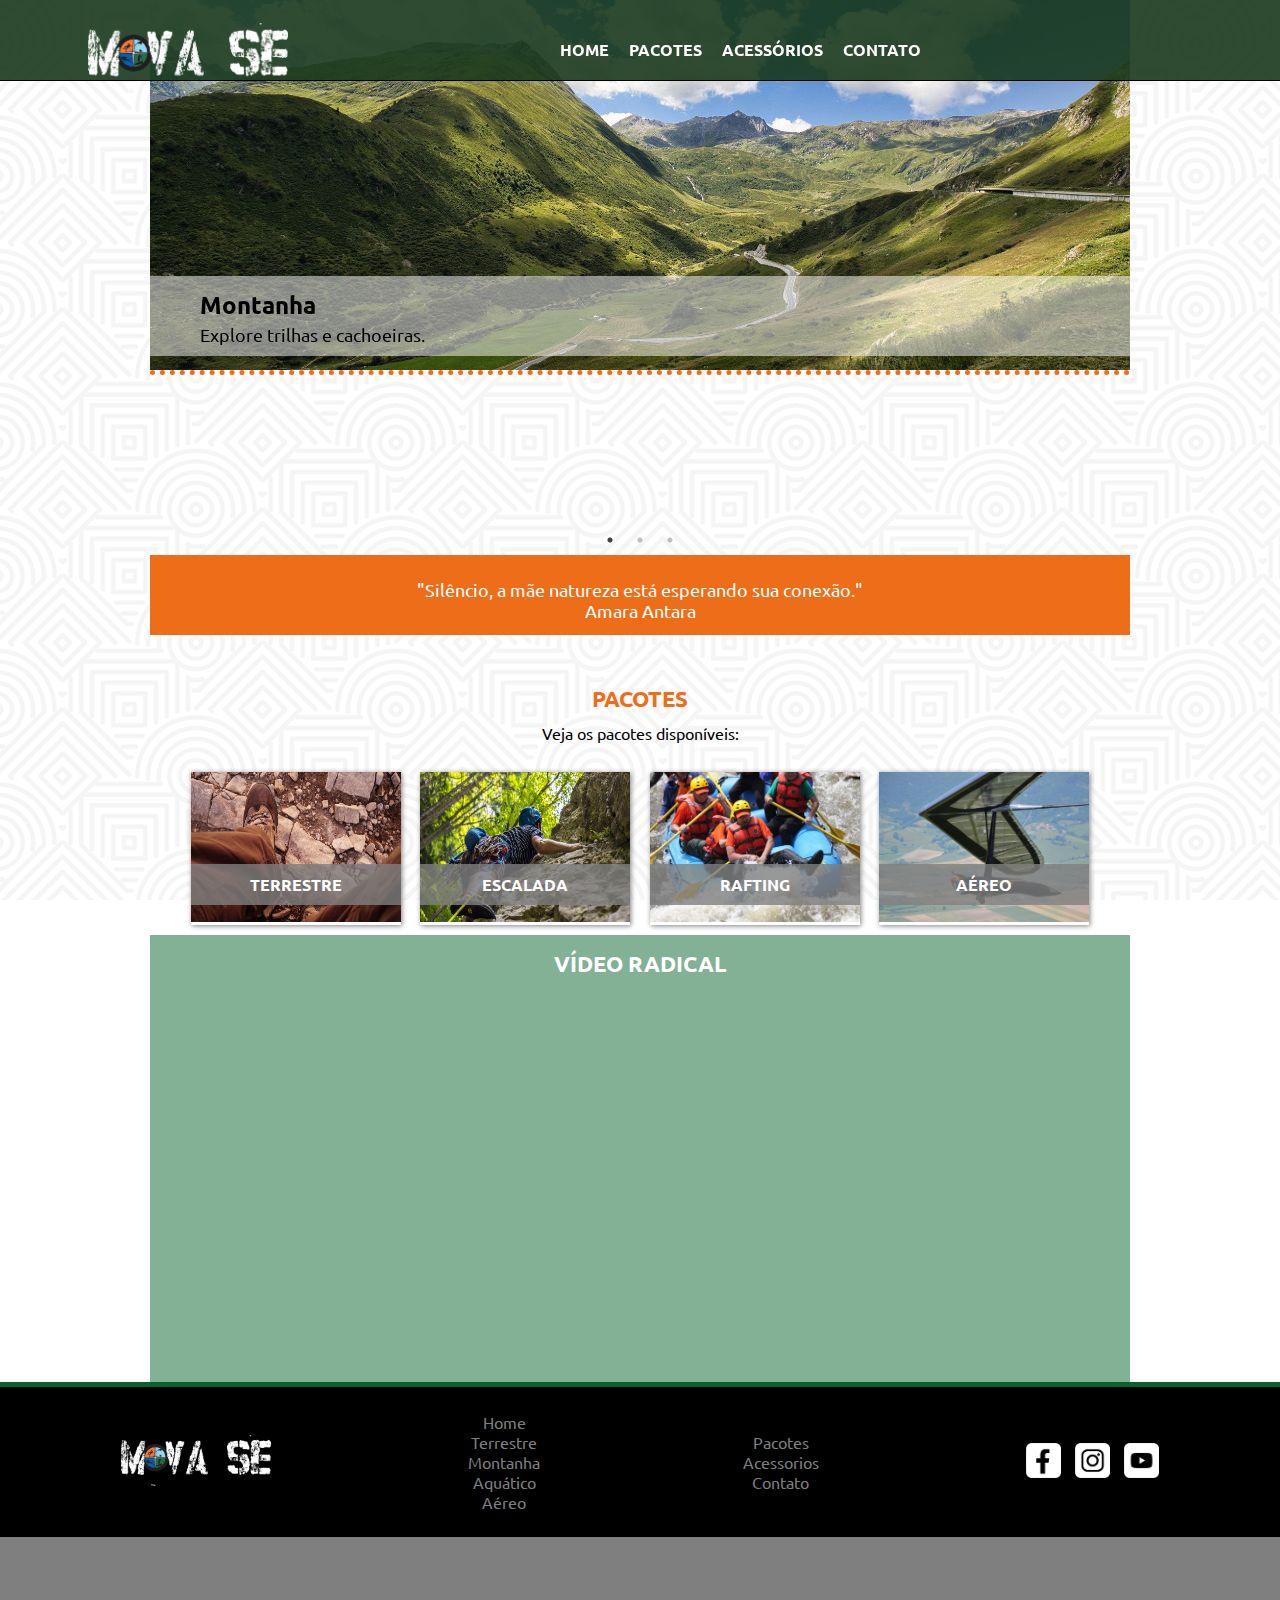
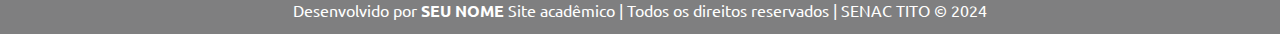
<file: index.html>
<!DOCTYPE html>
<html lang="pt-br">

<head>
    <meta charset="UTF-8">
    <meta http-equiv="X-UA-Compatible" content="IE=edge">
    
    <meta name="viewport" content="width=device-width, initial-scale=1.0">
    <title>Mova-se [Página principal]</title>
    <meta name="description"
        content="O mova-se é um site educacional, com a proposta de fazer reservas e pacotes de viagens com esportes radicais.">

        <link rel="stylesheet" href="./slick/slick.css">
        <link rel="stylesheet" href="./slick/slick-theme.css">
        <link rel="stylesheet" href="css/estilo.css">



    <link rel="preconnect" href="https://fonts.googleapis.com">
    <link rel="preconnect" href="https://fonts.gstatic.com" crossorigin>
    <link
        href="https://fonts.googleapis.com/css2?family=Ubuntu:ital,wght@0,300;0,400;0,500;0,700;1,300;1,400;1,500;1,700&display=swap"
        rel="stylesheet">
    <link href="https://fonts.googleapis.com/css2?family=Material+Symbols+Outlined" rel="stylesheet" />


</head>

<body>
    <header id="topo">
        <div>
            <h1>
                <a href="index.html"><img src="imagem/logo.png" alt="Logotipo"></a>
            </h1>
            <span id="iconMenu" class="material-symbols-outlined">
                menu
                </span>
            <nav id="itens">
                <a href="index.html" tabindex="1">Home</a>
                <!--tabindex é utilizado para a acessibilidade-->
                <a href="pacotes.html" tabindex="2">Pacotes</a>
                <a href="acessorios.html" tabindex="3">Acessórios</a>
                <a href="contato.html" tabindex="4">Contato</a>
            </nav>
        </div>
    </header>

    <main class="conteudo">   
        <article class="cont-home">
            <div class="destaque" id="destaque">
                <div class="cont-destaque">
                    <img src="imagem/montanha.jpg" alt="Imagem: Vale com montanhas">
                    <div class="text-destaque">
                        <h2>Montanha</h2>
                        <p>Explore trilhas e cachoeiras.</p>
                    </div>
                </div>
                <div class="cont-destaque">
                    <img src="imagem/arvores.jpg" alt="Imagem: Bosque de árvores">
                    <div class="text-destaque">
                        <h2>Terrestre</h2>
                        <p>Explore trilhas e cachoeiras.</p>
                    </div>
                </div>
                <div class="cont-destaque">
                    <img src="imagem/paisagem.jpg" alt="Imagem: Vale com montanhas e rios">
                    <div class="text-destaque">
                        <h2>Aquático</h2>
                        <p>Explore rios e cachoeiras.</p>
                    </div>
                </div>
            </div>
        </article>

        <aside id="frase">
            <p>
                "Silêncio, a mãe natureza está esperando sua conexão."<br>Amara Antara
            </p>
        </aside>

        <article class="card">
            <h2 class="titulo">Pacotes</h2>
            <p>Veja os pacotes disponíveis:</p>
            <div class="card-conteudo">
                <figure>
                    <a href="#"><img src="imagem/capa-terrestre.jpg" alt="Terrestre"></a>
                    <figcaption>terrestre</figcaption>
                </figure>
                <figure>
                    <a href="#"><img src="imagem/escalada.jpg" alt="Escalada"></a>
                    <figcaption>escalada</figcaption>
                </figure>
                <figure>
                    <a href="#"><img src="imagem/rafting.jpg" alt="rafting"></a>
                    <figcaption>rafting</figcaption>
                </figure>
                <figure>
                    <a href="#"><img src="imagem/asa-delta.jpg" alt="aéreo"></a>
                    <figcaption>aéreo</figcaption>
                </figure>
            </div>
        </article>

        <article>
            <div id="video">
                <h2 class="titulo" id="titulo-video">Vídeo Radical</h2>
                <iframe width="100%" height="350" src="https://www.youtube.com/embed/LPO5BZnzuIs"
                    title="YouTube video player" frameborder="0"
                    allow="accelerometer; autoplay; clipboard-write; encrypted-media; gyroscope; picture-in-picture; web-share"
                    allowfullscreen></iframe>
            </div>
        </article>
    </main>

    <footer class="rodape">
        <div class="rodape-conteudo">
            <div id="logo-rodape">
                <a href="index.html"><img src="imagem/logo.png" alt="Logotipo"></a>
            </div>
            <div class="menu-rodape">
                <ul>
                    <li><a href="index.html">Home</a></li>
                    <li><a href="#">Terrestre</a></li>
                    <li><a href="#">Montanha</a></li>
                    <li><a href="#">Aquático</a></li>
                    <li><a href="#">Aéreo</a></li>
                </ul>
            </div>
            <div class="menu-rodape">
                <ul>
                    <li><a href="pacotes.html">Pacotes</a></li>
                    <li><a href="acessorios.html">Acessorios</a></li>
                    <li><a href="contato.html">Contato</a></li>
                </ul>
            </div>
            <div class="redes">
                <aside>
                    <img src="imagem/facebook.png" alt="Logo do Facebook">
                    <img src="imagem/insta.png" alt="Logo do Instagram">
                    <img src="imagem/youtube.png" alt="Logo do Youtube">
                </aside>
            </div>
        </div>
        <div class="assinatura">
            <p>Desenvolvido por <b>SEU NOME</b> Site acadêmico |
                Todos os direitos reservados |
                SENAC TITO &copy; 2024</p>

        </div>

    </footer>

    <script src="./js/jquery.js"></script>
    <script src="./slick/slick.min.js"></script>
    <script src="./js/script.js"></script>
</body>

</html>
</file>
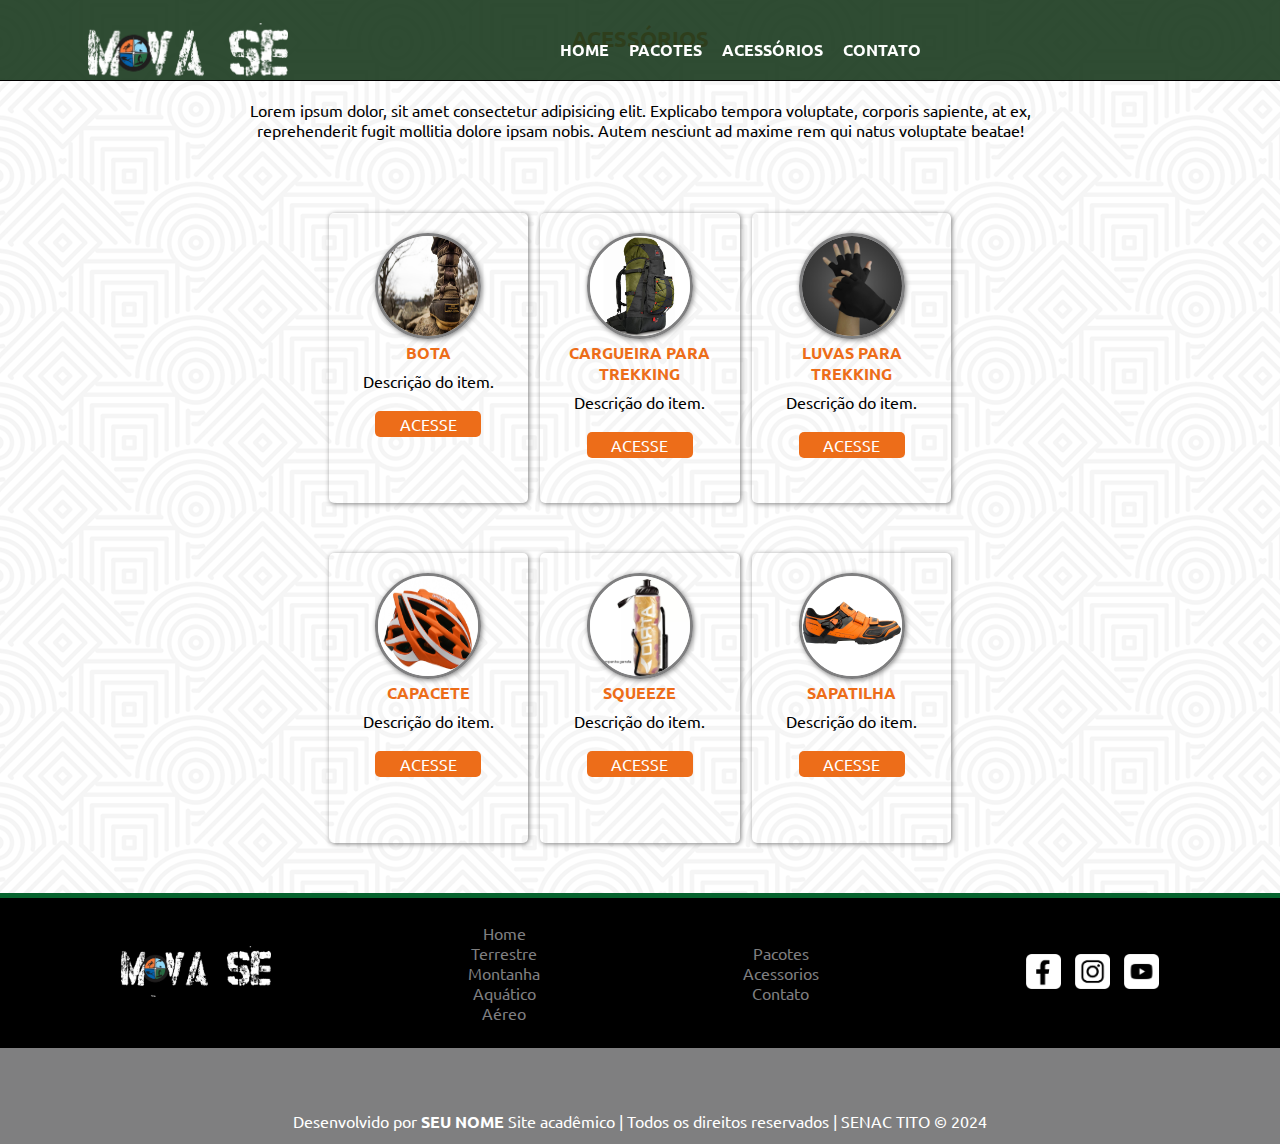
<file: acessorios.html>
<!DOCTYPE html>
<html lang="pt-br">

<head>
    <meta charset="UTF-8">
    <meta http-equiv="X-UA-Compatible" content="IE=edge">
    <meta name="viewport" content="width=device-width, initial-scale=1.0">
    <title>Mova- se [Página principal]</title>
    <meta name="description" content="O mova-se é um site educacional, 
    com a proposta de fazer reservas e pacotes de viagens 
    com esportes radicais.">
   
    <link rel="stylesheet" href="./slick/slick.css">
        <link rel="stylesheet" href="./slick/slick-theme.css">
    <link rel="stylesheet" href="css/estilo.css">





    <link rel="preconnect" href="https://fonts.googleapis.com">
<link rel="preconnect" href="https://fonts.gstatic.com" crossorigin>
<link href="https://fonts.googleapis.com/css2?family=Ubuntu:wght@300&display=swap" rel="stylesheet">
<link href="https://fonts.googleapis.com/css2?family=Material+Symbols+Outlined" rel="stylesheet" />

</head>

<body>
    <header id="topo">
        <div>
            <h1>
                <a href="index.html"><img src="imagem/logo.png" alt="Logotipo"></a>
            </h1>
            <span id="iconMenu" class="material-symbols-outlined">
                menu
                </span>
            <nav id="itens">
                <a href="index.html" tabindex="1">Home</a>
                <!--tabindex é utilizado para a acessibilidade-->
                <a href="pacotes.html" tabindex="2">Pacotes</a>
                <a href="acessorios.html" tabindex="3">Acessórios</a>
                <a href="contato.html" tabindex="4">Contato</a>
            </nav>
        </div>
    </header>


    <main class="conteudo">
        <div class="conteudo-info">
            <article>
                <h2 class="titulo">Acessórios</h2>
                <p>Lorem ipsum dolor, sit amet consectetur adipisicing elit.
                    Explicabo tempora voluptate, corporis sapiente, at ex,
                    reprehenderit fugit mollitia dolore ipsam nobis. Autem
                    nesciunt ad maxime rem qui natus voluptate beatae!</p>
                <div class="acessorios">
                    <div class="produtos">
                        <div class="img-produto">
                            <img src="imagem/bota.jpg" alt="produto bota">
                        </div>
                        <h4>BOTA</h4>
                        <p>Descrição do item.</p>
                        <div class="acesse">Acesse</div>

                    </div>
                    <div class="produtos">
                        <div class="img-produto">
                            <img src="imagem/mochila.jpg" alt="Mochila">
                        </div>
                        <h4>Cargueira para trekking</h4>
                        <p>Descrição do item.</p>
                        <div class="acesse">Acesse</div>

                    </div>
                    <div class="produtos">
                        <div class="img-produto">
                            <img src="imagem/luvas.jpg" alt="luvas">
                        </div>
                        <h4>Luvas para trekking</h4>
                        <p>Descrição do item.</p>
                        <div class="acesse">Acesse</div>
                    </div>
                </div>
                <div class="acessorios">
                    <div class="produtos">
                        <div class="img-produto">
                            <img src="imagem/capacete.jpg" alt="capacete">
                        </div>
                        <h4>Capacete</h4>
                        <p>Descrição do item.</p>
                        <div class="acesse">Acesse</div>

                    </div>
                    <div class="produtos">
                        <div class="img-produto">
                            <img src="imagem/squeeze.jpg" alt="Squeeze">
                        </div>
                        <h4>Squeeze</h4>
                        <p>Descrição do item.</p>
                        <div class="acesse">Acesse</div>

                    </div>
                    <div class="produtos">
                        <div class="img-produto">
                            <img src="imagem/sapatilha-escalada.jpg" alt="sapatilha de escalada">
                        </div>
                        <h4>Sapatilha</h4>
                        <p>Descrição do item.</p>
                        <div class="acesse">Acesse</div>

                    </div>


                </div>




            </article>

        </div>


    </main>
    <footer class="rodape">
        <div class="rodape-conteudo">
            <div id="logo-rodape">
                <a href="index.html"><img src="imagem/logo.png" alt="Logotipo"></a>
            </div>
            <div class="menu-rodape">
                <ul>
                    <li><a href="index.html">Home</a></li>
                    <li><a href="#">Terrestre</a></li>
                    <li><a href="#">Montanha</a></li>
                    <li><a href="#">Aquático</a></li>
                    <li><a href="#">Aéreo</a></li>
                </ul>
            </div>
            <div class="menu-rodape">
                <ul>
                    <li><a href="pacotes.html">Pacotes</a></li>
                    <li><a href="acessorios.html">Acessorios</a></li>
                    <li><a href="contato.html">Contato</a></li>
                </ul>
            </div>
            <div class="redes">
                <aside>
                    <img src="imagem/facebook.png" alt="Logo do Facebook">
                    <img src="imagem/insta.png" alt="Logo do Instagram">
                    <img src="imagem/youtube.png" alt="Logo do Youtube">
                </aside>
            </div>
        </div>
        <div class="assinatura">
            <p>Desenvolvido por <b>SEU NOME</b> Site acadêmico |
                Todos os direitos reservados |
                SENAC TITO &copy; 2024</p>

        </div>

    </footer>
    <script src="./js/jquery.js"></script>
    <script src="./slick/slick.min.js"></script>
    <script src="./js/script.js"></script>
</body>

</html>
</file>
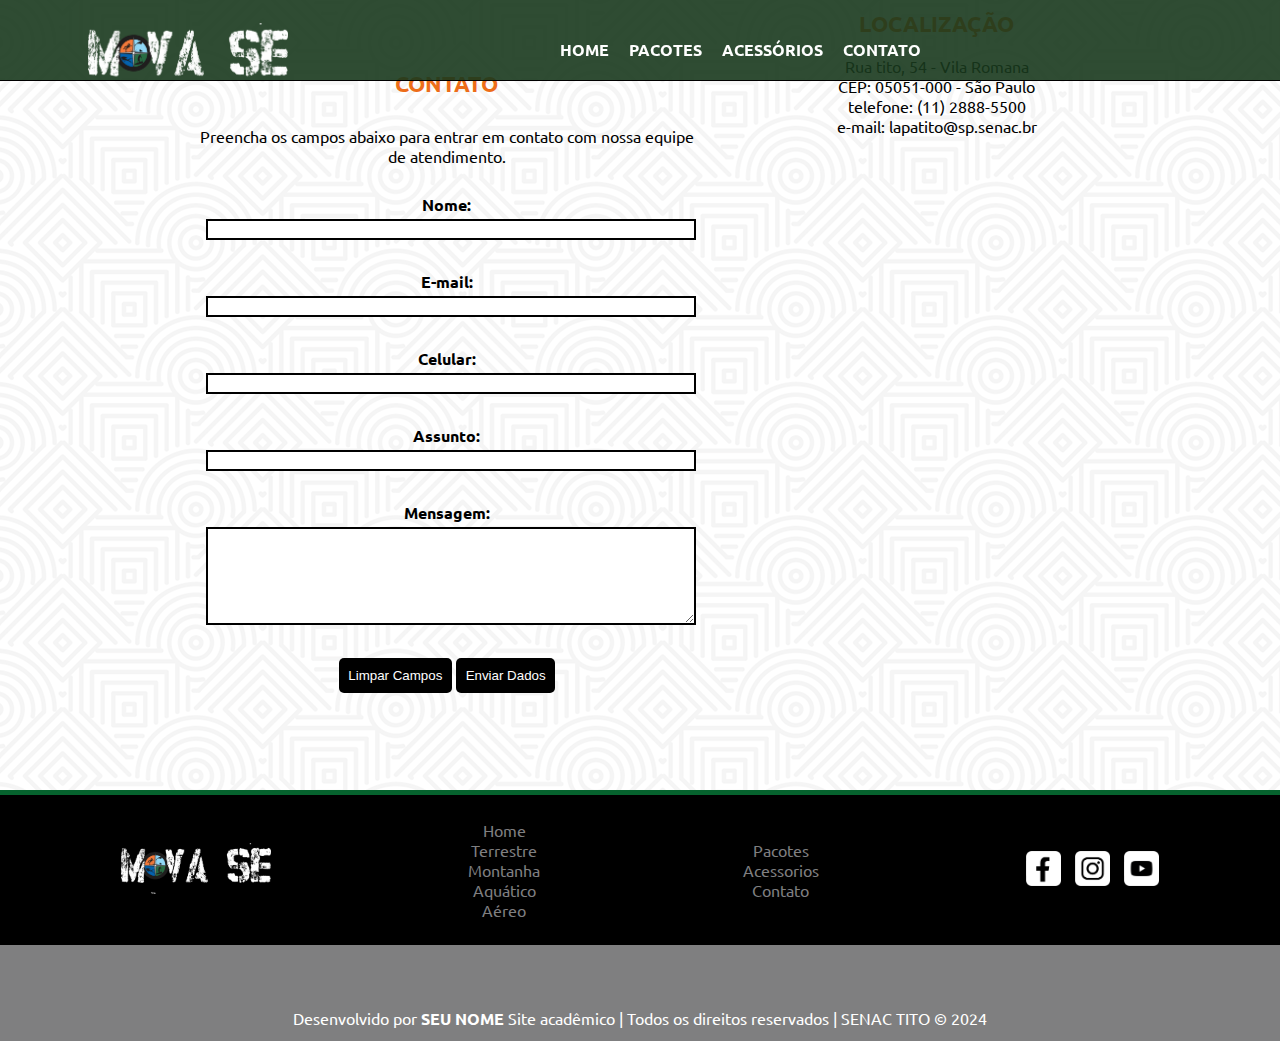
<file: contato.html>
<!DOCTYPE html>
<html lang="pt-br">

<head>
    <meta charset="UTF-8">
    <meta http-equiv="X-UA-Compatible" content="IE=edge">
    <meta name="viewport" content="width=device-width, initial-scale=1.0">
    <title>Mova- se [Página principal]</title>
    <meta name="description" content="O mova-se é um site educacional, 
    com a proposta de fazer reservas e pacotes de viagens 
    com esportes radicais.">

    <link rel="stylesheet" href="./slick/slick.css">
    <link rel="stylesheet" href="./slick/slick-theme.css">
    <link rel="stylesheet" href="css/estilo.css">

    <link rel="preconnect" href="https://fonts.googleapis.com">
<link rel="preconnect" href="https://fonts.gstatic.com" crossorigin>
<link href="https://fonts.googleapis.com/css2?family=Ubuntu:wght@300&display=swap" rel="stylesheet">
<link href="https://fonts.googleapis.com/css2?family=Material+Symbols+Outlined" rel="stylesheet" />


</head>

<body>
    <header id="topo">
        <div>
            <h1>
                <a href="index.html"><img src="imagem/logo.png" alt="Logotipo"></a>
            </h1>
            <span id="iconMenu" class="material-symbols-outlined" >
                menu
                </span>
            <nav id="itens">
                <a href="index.html" tabindex="1">Home</a>
                <!--tabindex é utilizado para a acessibilidade-->
                <a href="pacotes.html" tabindex="2">Pacotes</a>
                <a href="acessorios.html" tabindex="3">Acessórios</a>
                <a href="contato.html" tabindex="4">Contato</a>
            </nav>
        </div>
    </header>


    <main class="conteudo">
        <div class="conteudo-info" id="conteudo-contato">
            <article class="cont-contato">
                <div class="formulario">
                    <h2 class="titulo">Contato</h2>
                    <p>Preencha os campos abaixo para entrar em
                        contato com nossa equipe de atendimento.</p>
                    <form action="" id="form-contato" method="post">
                        <p>
                            <label for="nome">Nome:</label>
                            <input tabindex="5" required type="text" id="nome" name="nome">
                        </p>
                        <p>
                            <label for="email">E-mail:</label>
                            <input tabindex="6" required type="email" id="email" name="email">
                        </p>
                        <p>
                            <label for="telefone">Celular:</label>
                            <input tabindex="7" required type="tel" id="telefone" name="telefone">
                        </p>
                        <p>
                            <label for="assunto">Assunto:</label>
                            <input tabindex="8" required type="text" id="assunto" name="assunto">
                        </p>
                        <p>
                            <label for="mensagem">Mensagem:</label>
                            <textarea tabindex="9" name="mensagem" id="mensagem" cols="30" rows="6"></textarea>
                        </p>
                        <p>
                            <button tabindex="10" id="limpar" type="reset" name="limpar">Limpar Campos</button>
                            <button tabindex="11" id="enviar" name="enviar">Enviar Dados</button>
                        </p>
                    </form>
                </div>
            </article>
            <article class="cont-contato" id="localizacao-end"> <!--acrescentar o id-->
                <div class="localizacao">
                    <h2 class="titulo">Localização</h2>
                    <p>Rua tito, 54 - Vila Romana<br>CEP: 05051-000 - São Paulo
                    <br>telefone: (11) 2888-5500
                    <br>e-mail: lapatito@sp.senac.br
                </p>
                <iframe src="https://www.google.com/maps/embed?pb=!1m18!1m12!1m3!1d3658.1261441208867!2d-46.697468125784106!3d-23.527964978822755!2m3!1f0!2f0!3f0!3m2!1i1024!2i768!4f13.1!3m3!1m2!1s0x94cef8768338062b%3A0xc990914f925240f4!2sR.%20Tito%2C%2054%20-%20Vila%20Romana%2C%20S%C3%A3o%20Paulo%20-%20SP%2C%2005051-000!5e0!3m2!1spt-BR!2sbr!4v1689619483974!5m2!1spt-BR!2sbr" width="400" height="350" style="border:0;" allowfullscreen="" loading="lazy" referrerpolicy="no-referrer-when-downgrade"></iframe>
                </div>
            </article>
        </div>
    </main>

    <footer class="rodape">
        <div class="rodape-conteudo">
            <div id="logo-rodape">
                <a href="index.html"><img src="imagem/logo.png" alt="Logotipo"></a>
            </div>
            <div class="menu-rodape">
                <ul>
                    <li><a href="index.html">Home</a></li>
                    <li><a href="#">Terrestre</a></li>
                    <li><a href="#">Montanha</a></li>
                    <li><a href="#">Aquático</a></li>
                    <li><a href="#">Aéreo</a></li>
                </ul>
            </div>
            <div class="menu-rodape">
                <ul>
                    <li><a href="pacotes.html">Pacotes</a></li>
                    <li><a href="acessorios.html">Acessorios</a></li>
                    <li><a href="contato.html">Contato</a></li>
                </ul>
            </div>
            <div class="redes">
                <aside>
                    <img src="imagem/facebook.png" alt="Logo do Facebook">
                    <img src="imagem/insta.png" alt="Logo do Instagram">
                    <img src="imagem/youtube.png" alt="Logo do Youtube">
                </aside>
            </div>
        </div>
        <div class="assinatura">
            <p>Desenvolvido por <b>SEU NOME</b> Site acadêmico |
                Todos os direitos reservados |
                SENAC TITO &copy; 2024</p>

        </div>

    </footer>
   
    <script src="./js/jquery.js"></script>
    <script src="./slick/slick.min.js"></script>
    <script src="./js/script.js"></script>
</body>

</html>
</file>
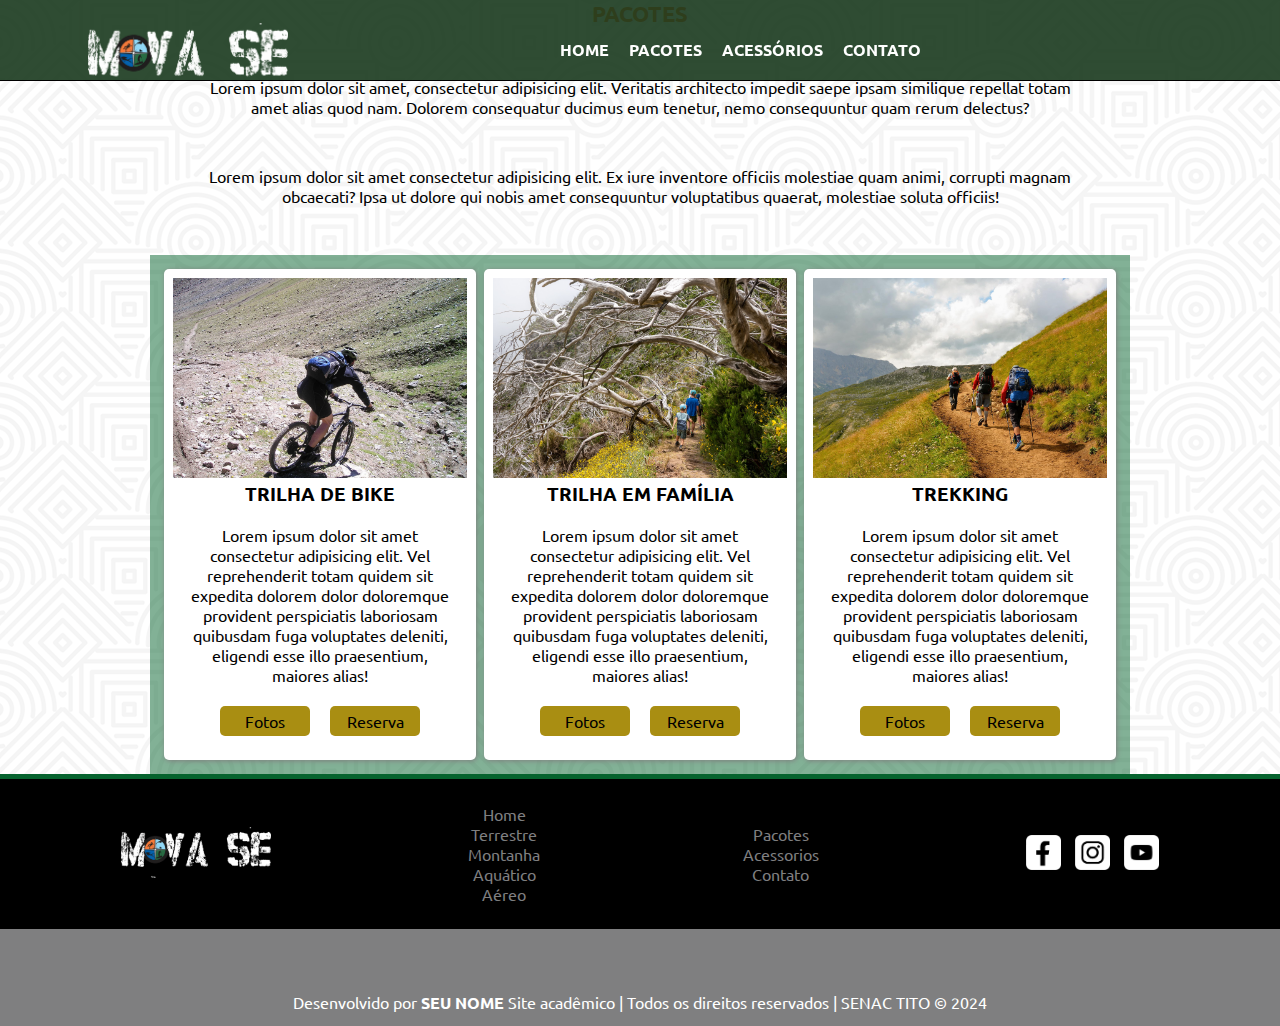
<file: pacotes.html>
<!DOCTYPE html>
<html lang="pt-br">

<head>
    <meta charset="UTF-8">
    <meta http-equiv="X-UA-Compatible" content="IE=edge">
    <meta name="viewport" content="width=device-width, initial-scale=1.0">
    <title>Mova- se [Página principal]</title>
    <meta name="description" content="O mova-se é um site educacional, 
    com a proposta de fazer reservas e pacotes de viagens 
    com esportes radicais.">

    <link rel="stylesheet" href="./slick/slick.css">
    <link rel="stylesheet" href="./slick/slick-theme.css">
    <link rel="stylesheet" href="css/estilo.css">



    <link rel="preconnect" href="https://fonts.googleapis.com">
    <link rel="preconnect" href="https://fonts.gstatic.com" crossorigin>
    <link href="https://fonts.googleapis.com/css2?family=Ubuntu:wght@300&display=swap" rel="stylesheet">
    <link href="https://fonts.googleapis.com/css2?family=Material+Symbols+Outlined" rel="stylesheet" />
    

</head>

<body>
    <header id="topo">
        <div>
            <h1>
                <a href="index.html"><img src="imagem/logo.png" alt="Logotipo"></a>
            </h1>
            <span id="iconMenu" class="material-symbols-outlined" >
                menu
                </span>
            <nav id="itens">
                <a href="index.html" tabindex="1">Home</a>
                <!--tabindex é utilizado para a acessibilidade-->
                <a href="pacotes.html" tabindex="2">Pacotes</a>
                <a href="acessorios.html" tabindex="3">Acessórios</a>
                <a href="contato.html" tabindex="4">Contato</a>
            </nav>
        </div>
    </header>


    <main class="conteudo">
        <article class="conteudo-info">
            <h2 class="titulo">Pacotes</h2>
            <p>Lorem ipsum dolor sit amet, consectetur adipisicing elit. Veritatis architecto impedit saepe ipsam
                similique repellat totam amet alias quod nam. Dolorem consequatur ducimus eum tenetur, nemo consequuntur
                quam rerum delectus?</p>
            <p>Lorem ipsum dolor sit amet consectetur adipisicing elit. Ex iure inventore officiis molestiae quam animi,
                corrupti magnam obcaecati? Ipsa ut dolore qui nobis amet consequuntur voluptatibus quaerat, molestiae
                soluta officiis!</p>
            <div class="card" id="card-pacote">
                <section class="card-pacote-info">
                    <img src="imagem/mountain-bike.jpg" alt="bike na montanha">
                    <h3>TRILHA DE BIKE</h3>
                    <p>Lorem ipsum dolor sit amet consectetur adipisicing elit. Vel reprehenderit totam quidem sit
                        expedita dolorem dolor doloremque provident perspiciatis laboriosam quibusdam fuga voluptates
                        deleniti, eligendi esse illo praesentium, maiores alias!</p>
                    <div class="pac-flex">
                        <div class="pac-fotos"><a href="#">Fotos</a></div>
                        <div class="pac-reserva"><a href="#">Reserva</a></div>
                    </div>
                </section>
                <section class="card-pacote-info">
                    <img src="imagem/trilha2.jpg" alt="trilha em família">
                    <h3>TRILHA EM FAMÍLIA</h3>
                    <p>Lorem ipsum dolor sit amet consectetur adipisicing elit. Vel reprehenderit totam quidem sit
                        expedita dolorem dolor doloremque provident perspiciatis laboriosam quibusdam fuga voluptates
                        deleniti, eligendi esse illo praesentium, maiores alias!</p>
                    <div class="pac-flex">
                        <div class="pac-fotos"><a href="#">Fotos</a></div>
                        <div class="pac-reserva"><a href="#">Reserva</a></div>
                    </div>
                </section>
                <section class="card-pacote-info">
                    <img src="imagem/trilha.jpg" alt="Trilha">
                    <h3>TREKKING</h3>
                    <p>Lorem ipsum dolor sit amet consectetur adipisicing elit. Vel reprehenderit totam quidem sit
                        expedita dolorem dolor doloremque provident perspiciatis laboriosam quibusdam fuga voluptates
                        deleniti, eligendi esse illo praesentium, maiores alias!</p>
                    <div class="pac-flex">
                        <div class="pac-fotos"><a href="#">Fotos</a></div>
                        <div class="pac-reserva"><a href="#">Reserva</a></div>
                    </div>
                </section>



            </div>

        </article>
    </main>

    <footer class="rodape">
        <div class="rodape-conteudo">
            <div id="logo-rodape">
                <a href="index.html"><img src="imagem/logo.png" alt="Logotipo"></a>
            </div>
            <div class="menu-rodape">
                <ul>
                    <li><a href="index.html">Home</a></li>
                    <li><a href="#">Terrestre</a></li>
                    <li><a href="#">Montanha</a></li>
                    <li><a href="#">Aquático</a></li>
                    <li><a href="#">Aéreo</a></li>
                </ul>
            </div>
            <div class="menu-rodape">
                <ul>
                    <li><a href="pacotes.html">Pacotes</a></li>
                    <li><a href="acessorios.html">Acessorios</a></li>
                    <li><a href="contato.html">Contato</a></li>
                </ul>
            </div>
            <div class="redes">
                <aside>
                    <img src="imagem/facebook.png" alt="Logo do Facebook">
                    <img src="imagem/insta.png" alt="Logo do Instagram">
                    <img src="imagem/youtube.png" alt="Logo do Youtube">
                </aside>
            </div>
        </div>
        <div class="assinatura">
            <p>Desenvolvido por <b>SEU NOME</b> Site acadêmico |
                Todos os direitos reservados |
                SENAC TITO &copy; 2024</p>

        </div>

    </footer>
    <script src="./js/jquery.js"></script>
    <script src="./slick/slick.min.js"></script>
    <script src="./js/script.js"></script>
</body>

</html>
</file>
<file: css/estilo.css>
@charset "utf-8";
@import url('https://fonts.googleapis.com/css2?family=Ubuntu:ital,wght@0,300;0,400;0,500;0,700;1,300;1,400;1,500;1,700&display=swap');
/* Criando as regras para MOBILE FIRST - 320px
OBS: As regras criadas aqui serviram para o site todo, ou seja independente da tela.
*/
 
/* Regras gerais */
body {
    font-family: 'Ubuntu', sans-serif;
    background-image: url(../imagem/hypnotize.png);
    background-attachment: fixed;
    margin: 0;
    padding: 0;
    width: 100%;
}
 
h1,
h2,
h3,
h4,
p,
figure {
    margin: 0;
    padding: 0;
}
 
img {
    width: 100%;
}
 
#topo {
    background-color: rgba(24, 56, 29, 0.9);
    border-bottom: solid 1px;
    text-align: center;
    margin-bottom: 15px;
}
 
h1 img {
    margin-top: 25px;
    width: 200px;
}
 
nav {
    min-height: 40px;
    text-transform: uppercase;
    font-weight: bold;
    line-height: 40px;
    padding-left: 1%;
    display: none;
}
 
nav a:link,
nav a:visited,
#iconMenu:link,
#iconMenu:visited {
    text-decoration: none;
    color: white;
    transition: background-color 1s;
    /* Herança do mais proximo (anterior) */
    min-height: inherit;
    display: flex;
    justify-content: center;
    align-items: center;
 
}
 
nav a:hover,
nav a:focus,
#iconMenu:hover,
#iconMenu:focus {
    background-color: #a98e12;
    color: black;
    transition: background-color 1s;
    border-radius: 5%;
}
 
#iconMenu {
    color: white;
    cursor: pointer;
    min-height: 40px;
    line-height: 40px;
    padding-left: 1%;
    font-size: 40px;
}
 
/* Rodapé e Footer */
.rodape {
    border-top: solid 5px #06632E;
    background-color: black;
    color: #7f7f80;
    text-align: center;
    width: 100%;
}
 
.rodape p,
li {
    font-size: 16px;
}
 
.rodape img {
    margin: 0 5px;
}
 
.rodape-conteudo {
    padding: 15px;
    color: #fff;
}
 
.rodape-conteudo ul {
    list-style: none;
    margin: 0 auto;
    padding: 10px 0;
}
 
#logo-rodape {
    min-width: 146px;
    width: 150px;
    margin: 0 auto;
}
 
.menu-rodape a {
    text-decoration: none;
    color: #7f7f80;
}
 
.menu-rodape a:hover {
    color: #fff;
}
 
.redes img {
    min-width: 35px;
    width: 35px;
}
 
.assinatura {
    color: #fff;
    background-color: #7f7f80;
    text-align: center;
    height: auto;
    padding: 1%;
}
 
.assinatura p {
    margin-top: 3%;
}
 
/* Regra para o conteúdo */
#conteudo {
    max-width: 95%;
    margin: auto;
}
 
#conteudo article {
    background-color: white;
    margin: 15px 0;
    padding: 1%;
    box-sizing: grey 1px 1px 5px;
}
 
#conteudo h2,
#conteudo h3,
#conteudo p {
    padding: 1%;
}
 
.titulo {
    font-size: 1.4em;
    color: #ed6d19;
    text-align: center;
    text-transform: uppercase;
}
 
/* Home */
.destaque img {
    border-bottom: dotted #ed6d19 5px;
}
 
.text-destaque {
    position: relative;
    bottom: 100px;
    background-color: rgba(255, 255, 255, 0.5);
    height: 80px;
    margin-top: 5px;
    width: 100%;
}
 
.text-destaque h2 {
    /* O !important friza o efeito aplicado, cancelando todos os outros */
    color: #000 !important;
    margin-top: 5px;
    padding: 5px 0 3px 50px;
}
 
.text-destaque p {
    margin-top: 5px;
    font-size: 1.1em;
    padding: 0 0 5px 50px;
}
 
#frase p{
    font-size: 1em;
    padding: 12px;
}
 
#frase{
    color: #fff;
    background-color: #ed6d19;
    text-align: center;
    height: 80px;
    margin-bottom: 50px;
}
 
.card p{
    text-align: center;
    padding: 1% 0 2% 0;
}
 
.card-conteudo figure{
    margin: 1%;
    position: relative;
    box-shadow: grey 1px 1px 5px;
}
 
.card-conteudo figcaption{
    position: absolute;
    left: 0;
    bottom: 20px;
    width: 100%;
    background-color: rgba(127, 127, 128, 0.8);
    color: white;
    padding: 10px 0;
    text-align: center;
    font-weight: bold;
    text-transform: uppercase;
}
 
.card-conteudo figure img{
    transition: 1s;
    filter: opacity(1);
}
 
.card-conteudo a:hover img, .card-conteudo a:focus img{
    filter: opacity(0.6);
 
}
 
#titulo-video{
    color: white;
    padding: 15px;
}
 
#video{
    width: 100%;
    background-color: rgba(6, 99, 46, 0.5);
    text-align: center;
}
 
iframe{
    margin: auto;
    max-width: 80%;
    display: block;
    padding: 2% 0;
}

#form-contato{
    margin: auto;
    max-width: 700px;
    width: 95%;
}

#form-contato input, #form-contato textarea{
    border: solid 2px black;
    width: 100%;
    margin: 4px auto;
}

#forma-contato input{
    height: 30px;
}

#form-contato label{
    font-weight: bold;
}

#form-contato button:hover, #form-contato button:focus{
    background-color: #ed6d19;
    cursor: pointer;
}

#form-contato button{
    border: none;
    padding: 2%;
    background-color: black;
    color: white;
    border-radius: 5px;
}

.conteudo-info p{
    margin: 5%;
    text-align: center;
}

.localizacao p{
    text-align: center;
}


#card-pacote{
    background-color: rgba(6, 99, 46, 0.5);
    padding: 10px;
    text-align: center;
}

.card-pacote-info{
    background-color: white;
    border-radius: 5px;
    padding: 1%;
    box-shadow: grey 1px 1px 5px;
    margin: 20px auto;
    max-width: 300px;
}

.pac-fotos, .pac-reserva{
    background-color: #A98E12;
    color: black;
    width: 80px;
    border-radius: 5px;
    text-align: center;
    padding: 5px;
}

.pac-flex{
    display: flex;
    justify-content: center;
    gap: 20px;
    margin: 15px;
  
}



.pac-fotos a:hover, .pac-reserva a:hover, .pac-fotos a:focus, .pac-reserva a:focus{
    background-color: #ecda87;
    color: #fff;
    transition: background-color 1s;
    border-radius: 5%;
}

.pac-fotos a:link, .pac-reserva a:link, .pac-fotos a:visited, .pac-reserva a:visited{
color: black;
transition: background-color 1s;
min-height: inherit;
text-decoration: none;
}

.acessorios{
    margin: auto;
    padding: 15px;
}

.produtos img{
    max-width: 100px;
    border: solid 3px #7f7f80;
    border-radius: 100%;
    box-shadow: grey 1px 1px 5px;
}

.produtos{
    box-shadow: grey 1px 1px 5px;
    text-align: center;
    padding: 20px;
    width: 220px;
    height: 200px;
    border-radius: 5px;
    margin: 10px auto;
}

.produtos h4{
    color: #ed6d19;
    text-transform: uppercase;
}

.img-produto img{
    width: 100px;
    height: 100px;
}

.acesse{
    text-transform: uppercase;
    background-color: #ed6d19;
    width: 100px;
    height: 20px;
    padding: 3px;
    color: white;
    border-radius: 5px;
    margin: 0 auto;
    cursor: pointer;
}

@media screen and (min-width: 700px){
    #topo{
        position: fixed;
        width: 100%;
        top: 0;
        z-index: 1000;
        height: 80px;
    }

    #topo div{
        display: flex;
        justify-content: center;
        align-items: center;
    }

    h1{
        margin-left: 3%;
        margin-top: 5px;
        width: 150px;
    }

    h1 img{
        margin-top: 18px;
    }

    nav{
        width: 100%;
        display: flex;
        flex-wrap: wrap;
        justify-content: center;
        align-items: center;
    }
    

    #iconMenu{
        display: none;
    }

    nav a{
        padding: 10px;
    }
    .conteudo{
        margin-top: 85px;
    }
    .rodape-conteudo{
        display: flex;
        justify-content: center;
        align-items: center;
        flex-wrap: wrap;
    }

    #logo-rodape, .menu-rodape, .redes{
        margin: 0 auto;
    }

    .assinatura p{
        padding-top: 1%;
    }

    .card-conteudo, .acessorios, #card-pacote{
        display: flex;
        justify-content: center;
        align-items: center;
    }

    .produtos{
        margin: 10px 1%;
        height: auto;
    }
    .acesse{
        margin: 0 auto;
    }

    .card-pacote-info{
        margin: 0.4%;
        overflow: hidden;
    }

    .card-pacote-info img{
        height: 200px;
        object-fit: cover;
        width: 100%;
    }

    .acessorios{
        margin: 0 15%;
    }
}

@media  screen and (min-width: 930px) {
    .card-conteudo figure img{
        width: 210px;
        height: 150px;
    }

    .text-destaque h2{
        margin-top: -4px;
        padding-top: 13px;
    }

    .text-destaque p{
        margin-top: 0;
    }

    #frase p{
        padding-top: 24px;
        font-size: 1.1em;
    }

    .produtos{
        height: 250px;
    }

    .acesse{
        margin:  20px auto;
    }

    #conteudo-contato{
        display: flex;
        justify-content: center;
        align-items: center;
    }

    .conteudo-info article{
        margin: 15px 5px;
        padding: 1%;
    }

    .localizacao iframe{
        height: 500px;
    }

    #localizacao-end{
        height: 745px;
    }

}

@media screen and (min-width: 1200px) {
    nav{
        width: 980px;
    }
    .conteudo{
        width: 980px;
        margin: 0 auto;
    }

    #localizacao-end{
        height: 770px;
        margin: 0 auto;
    }
}
</file>
